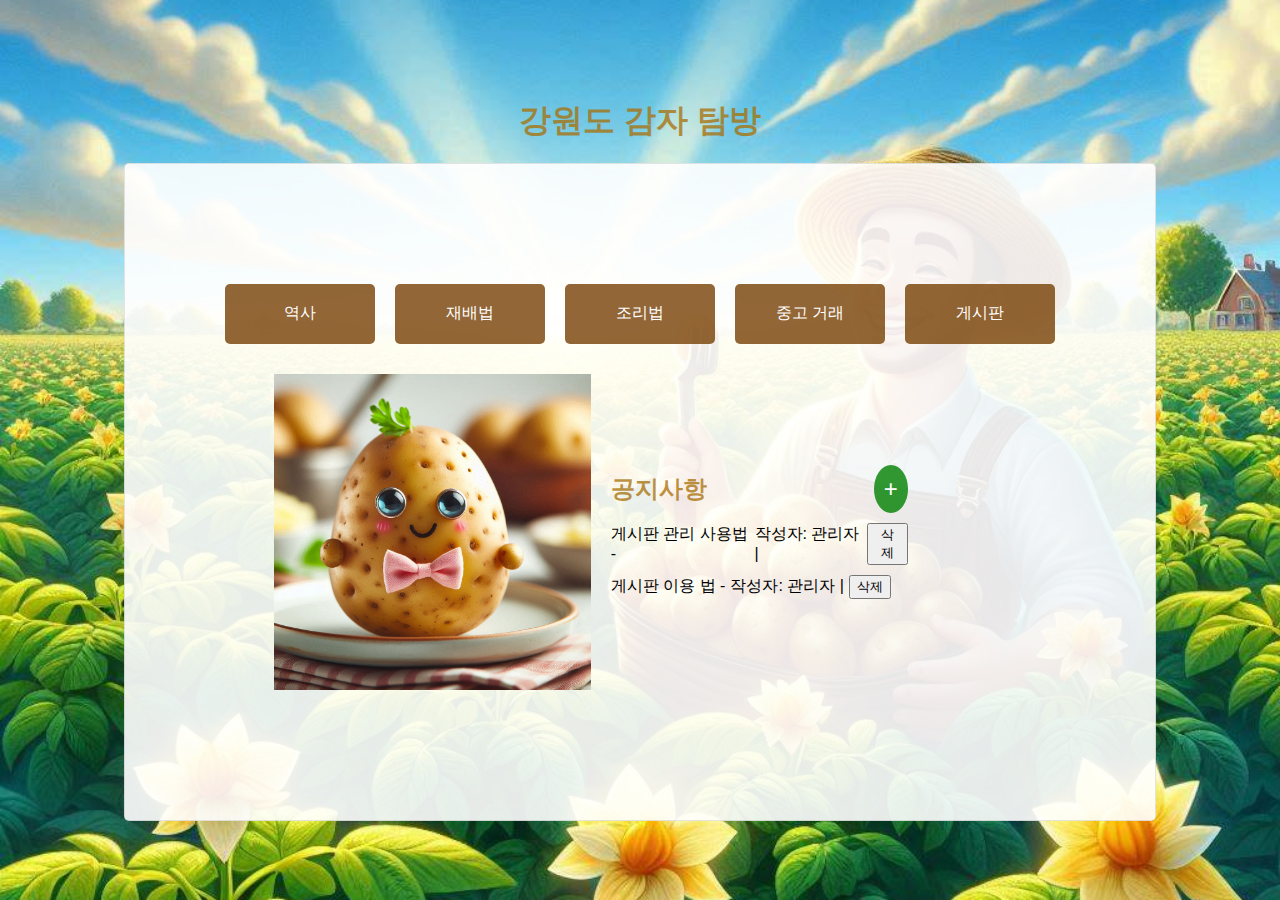
<file: index.html>
<!DOCTYPE html>
<html>
<head>
    <title>강원도 감자 탐방</title>
    <link rel="stylesheet" href="style.css" />
    <script defer src="index.js"></script>
</head>
<body>
    <div class="container">
        <h1>강원도 감자 탐방</h1>
        <div class="content">
            <div class="buttons">
                <button class="button" onclick="location.href='history.html'">역사</button>
                <button class="button" onclick="location.href='cultivation.html'">재배법</button>
                <button class="button" onclick="location.href='cooking.html'">조리법</button>
                <button class="button" onclick="location.href='Second-Hand.html'">중고 거래</button>
                <button class="button" onclick="location.href='board.html'">게시판</button>
            </div>
            <div class="main-content" id="mainContent">
                <div class="image-and-notice">
                    <img src="media/potato1.jpg" alt="강원도 감자 탐방 이미지" id="potatoImage">
                    <div class="notice-tab">
                        <div class="notice-header">
                            <h2>공지사항</h2>
                            <button class="add-button" onclick="location.href='add-notice.html'">+</button>
                        </div>
                        <ul class="notice-list" id="noticeList"></ul>
                    </div>
                </div>
            </div>
        </div>
    </div>
</body>
</html>
</file>
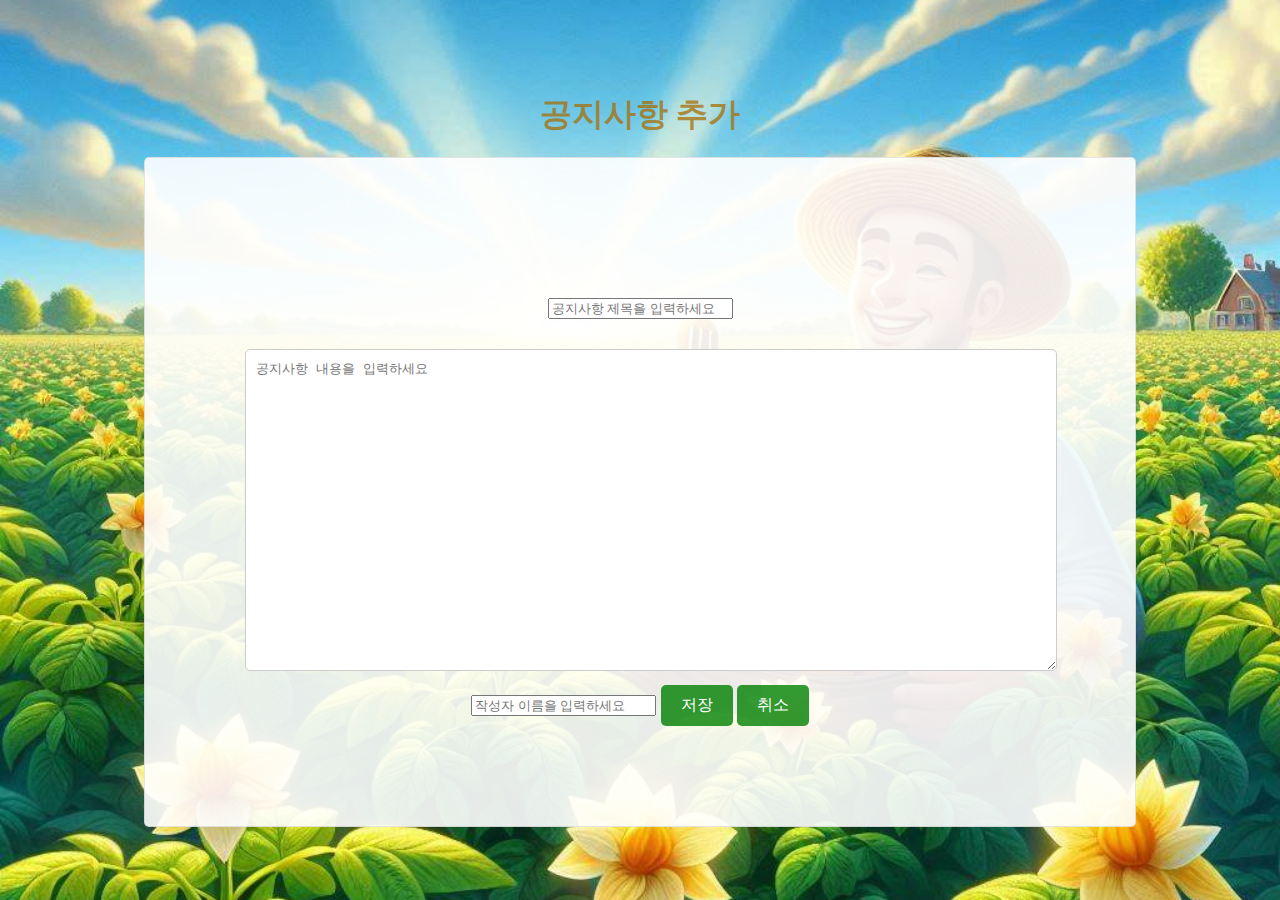
<file: add-notice.html>
<!DOCTYPE html>
<html>
<head>
    <title>공지사항 추가</title>
    <link rel="stylesheet" href="style.css" />
    <script defer src="add-notice.js"></script>
</head>
<body>
    <div class="container">
        <h1>공지사항 추가</h1>
        <div class="content">
            <div class="notice-form">
                <input type="text" class="title" id="titleInput" placeholder="공지사항 제목을 입력하세요"> 
                <textarea rows="20" id="noticeInput" placeholder="공지사항 내용을 입력하세요"></textarea>
                <input type="text" id="authorInput" placeholder="작성자 이름을 입력하세요" />
                <button onclick="saveNotice()">저장</button>
                <button onclick="cancel()">취소</button>
            </div>
        </div>
    </div>
</body>
</html>
</file>
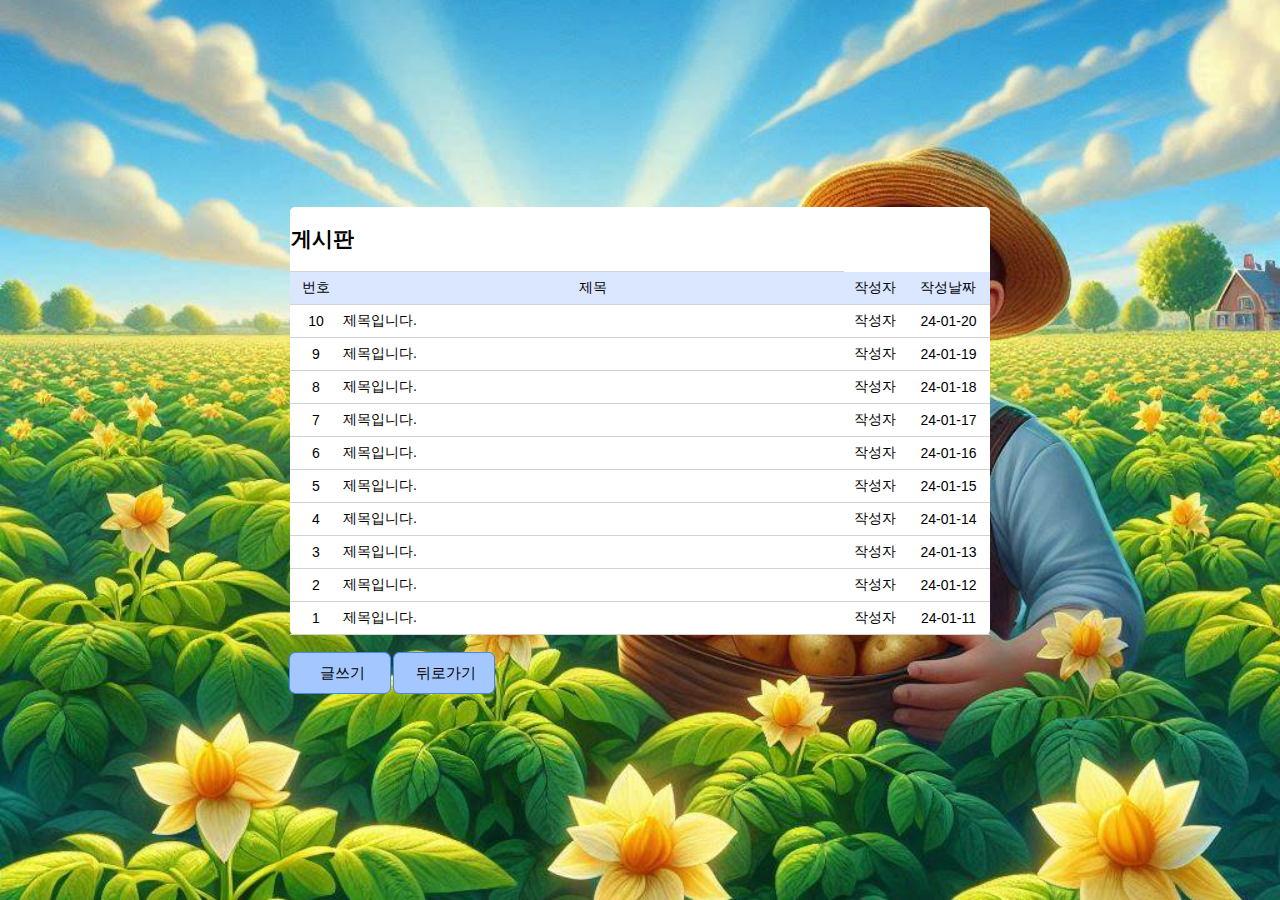
<file: board.html>
<!DOCTYPE html>
<html>
<head>
    <link rel="stylesheet" href="style.css" />
    <script defer src="index.js"></script>
    <title>게시판</title>
    <style>
        table {
            margin: auto;
            width: 700px;
            border-radius: 5px;
            border-collapse: collapse;
            border-top: none;
            background-color: white;
        }

        .header {
            background-color: rgb(218, 231, 255);
            text-align: center;
        }

        .table td,
        .table th {
            border-bottom: 1px lightgray solid;
            height: 30px;
            font-size: 14px;
        }

        .num {
            width: 50px;
        }

        .title {
            width: 500px;
        }

        .body {
            text-align: center;
        }

        .body .title {
            text-align: left;
        }

        button {
            width: 100px;
            height: 40px;
            font-size: 15px;
            border: 0;
            outline: 1.5px rgb(68, 136, 244) solid;
            border-radius: 5px;
            padding-left: 10px;
            background-color: rgb(164, 199, 255);
        }

        button:active {
            width: 100px;
            height: 40px;
            font-size: 15px;
            border: 0;
            border-radius: 5px;
            outline: 1.5px rgb(27, 76, 155) solid;
            padding-left: 10px;
            background-color: rgb(68, 136, 244);
        }
    </style>
</head>

<body>
    <div id="container">
        <div id="content">
            <table class="table">
                <tr>
                    <td colspan="2">
                        <h2>게시판</h2>
                    </td>
                </tr>
                <tr class="header">
                    <td class="num">번호</td>
                    <td class="title">제목</td>
                    <td>작성자</td>
                    <td>작성날짜</td>
                </tr>
                <script>
                    var i, day = 20;
                    for (i = 10; i > 0; i--) {
                        document.write("<tr class='body'>");
                        document.write("<td>" + i + "</td>");
                        document.write("<td class='title'>제목입니다.</td>");
                        document.write("<td>작성자</td>");
                        document.write("<td>24-01-" + day-- + "</td>");
                        document.write("</tr>");
                    }
                </script>
            </table>
            <br>
            <tr>
                <td><button onclick="location.href='write.html'">글쓰기</button></td>
                <td><button class="back-button" onclick="goBack()">뒤로가기</button></td>
            </tr>
            
        </div>
    </div>

</body>

</html>
</file>
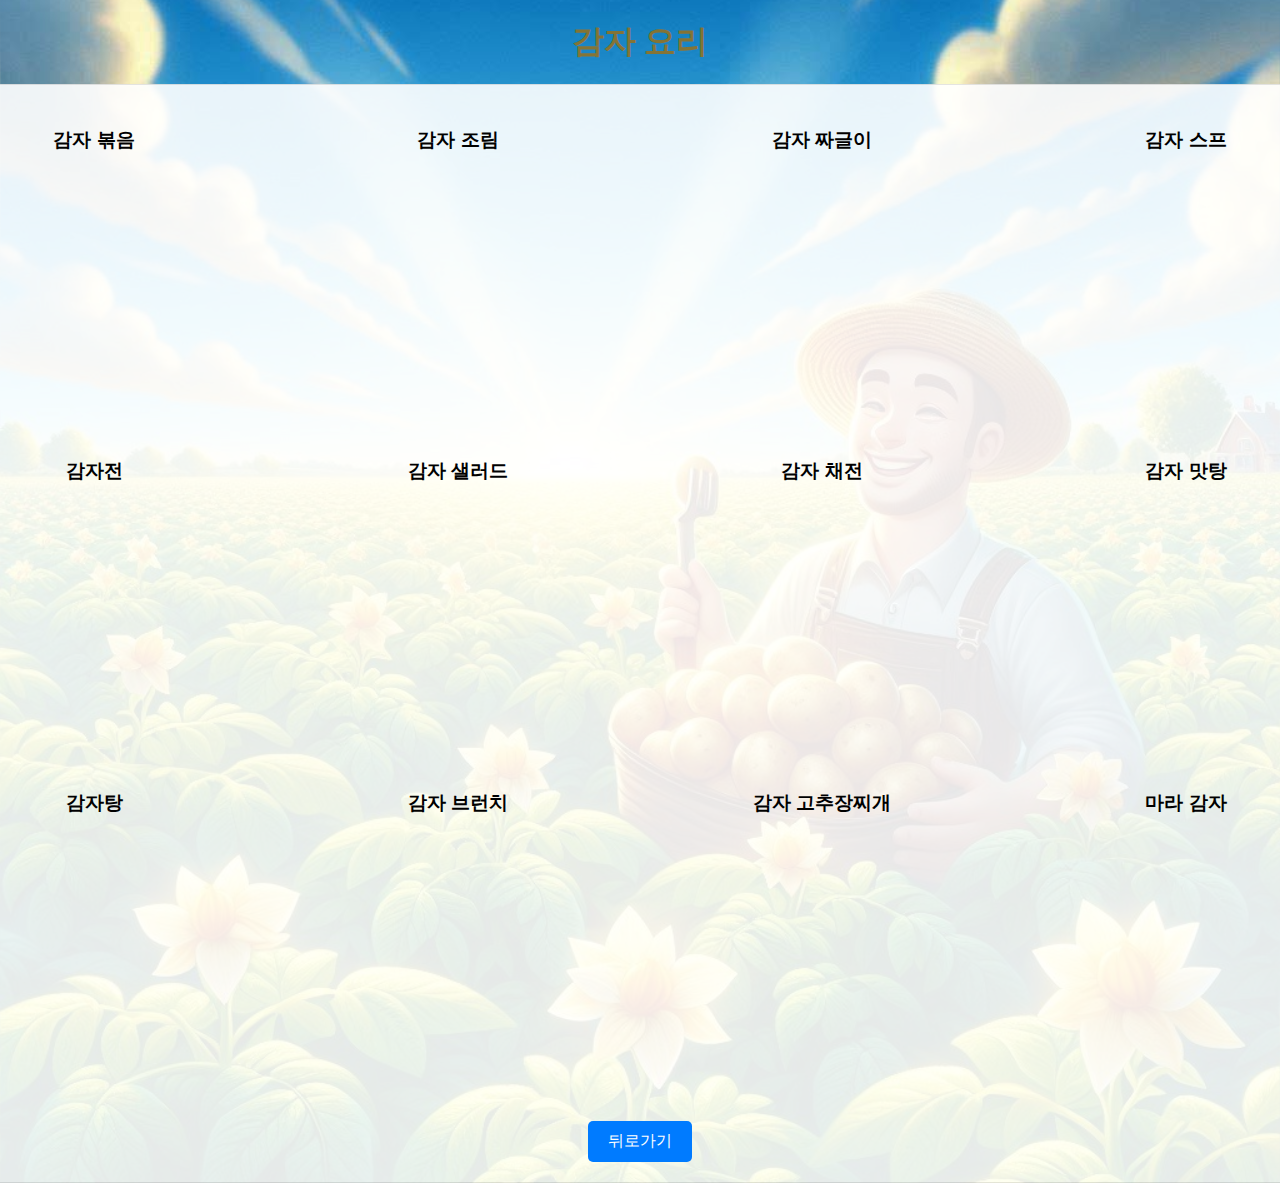
<file: cooking.html>
<!DOCTYPE html>
<html>
<head>
    <title>감자 요리</title>
    <link rel="stylesheet" href="history.css">
    <script defer src="index.js"></script>
    <style>
        iframe {margin: 30px;}
    </style>
</head>
<body>
    <div class="container">
        <h1> 감자 요리 </h1>
        <div class="content">
            <div class="history-section">
                <table>
                    <tr>
                        <td>
                            <h3>감자 볶음</h3>
                            <iframe width="300" height="200" src="https://www.youtube.com/embed/LTcCF262210?si=7_Tsd_aiKqSx5szi" 
                            title="YouTube video player" frameborder="0" allow="accelerometer; autoplay; clipboard-write; encrypted-media; gyroscope; picture-in-picture; web-share" 
                            referrerpolicy="strict-origin-when-cross-origin" allowfullscreen></iframe>
                        </td>
                        <td>
                            <h3>감자 조림</h3>
                            <iframe width="300" height="200" src="https://www.youtube.com/embed/3gQwydGHIG8?si=NB1xIr7ldR3Ys4a3" 
                            title="YouTube video player" frameborder="0" allow="accelerometer; autoplay; clipboard-write; encrypted-media; gyroscope; picture-in-picture; web-share"
                            referrerpolicy="strict-origin-when-cross-origin" allowfullscreen></iframe>
                        </td>
                        <td>
                            <h3>감자 짜글이</h3>
                            <iframe width="300" height="200" src="https://www.youtube.com/embed/wpUsg7f-F4o?si=xEeC8ydxlj3zspNu" 
                            title="YouTube video player" frameborder="0" allow="accelerometer; autoplay; clipboard-write; encrypted-media; gyroscope; picture-in-picture; web-share"
                            referrerpolicy="strict-origin-when-cross-origin" allowfullscreen></iframe>
                        </td>
                        <td>
                            <h3>감자 스프</h3>
                            <iframe width="300" height="200" src="https://www.youtube.com/embed/j0-_vTbLALM?si=3ogRTUnXhh_VJSzD" 
                            title="YouTube video player" frameborder="0" allow="accelerometer; autoplay; clipboard-write; encrypted-media; gyroscope; picture-in-picture; web-share" 
                            referrerpolicy="strict-origin-when-cross-origin" allowfullscreen></iframe>
                        </td>
                    </tr>
                    <tr>
                        <td>
                            <h3>감자전</h3>
                            <iframe width="300" height="200" src="https://www.youtube.com/embed/be4lfTE5wXw?si=CGkQCcFmU9f2cxH5" 
                            title="YouTube video player" frameborder="0" allow="accelerometer; autoplay; clipboard-write; encrypted-media; gyroscope; picture-in-picture; web-share"
                            referrerpolicy="strict-origin-when-cross-origin" allowfullscreen></iframe>
                        </td>
                        <td>
                            <h3>감자 샐러드</h3>
                            <iframe width="300" height="200" src="https://www.youtube.com/embed/MiMqBDiGvRQ?si=0I7fQ3o1FLZPzFSY" 
                            title="YouTube video player" frameborder="0" allow="accelerometer; autoplay; clipboard-write; encrypted-media; gyroscope; picture-in-picture; web-share"
                            referrerpolicy="strict-origin-when-cross-origin" allowfullscreen></iframe>
                        </td>
                        <td>
                            <h3>감자 채전</h3>
                            <iframe width="300" height="200" src="https://www.youtube.com/embed/cAcwAj4ayjA?si=kN2DEsXKOf2r0Mjf" 
                            title="YouTube video player" frameborder="0" allow="accelerometer; autoplay; clipboard-write; encrypted-media; gyroscope; picture-in-picture; web-share"
                            referrerpolicy="strict-origin-when-cross-origin" allowfullscreen></iframe>
                        </td>
                        <td>
                            <h3>감자 맛탕</h3>
                            <iframe width="300" height="200" src="https://www.youtube.com/embed/zUHc6_0DZL8?si=DXL6N9P6pHQUOZXE"
                            title="YouTube video player" frameborder="0" allow="accelerometer; autoplay; clipboard-write; encrypted-media; gyroscope; picture-in-picture; web-share"
                            referrerpolicy="strict-origin-when-cross-origin" allowfullscreen></iframe>
                        </td>
                    </tr>
                    <tr>
                        <td>
                            <h3>감자탕</h3>
                            <iframe width="300" height="200" src="https://www.youtube.com/embed/6hLnQ5c03L8?si=jhcDKppta3KgbTbT"
                            title="YouTube video player" frameborder="0" allow="accelerometer; autoplay; clipboard-write; encrypted-media; gyroscope; picture-in-picture; web-share"
                            referrerpolicy="strict-origin-when-cross-origin" allowfullscreen></iframe>
                        </td>
                        <td>
                            <h3>감자 브런치</h3>
                            <iframe width="300" height="200" src="https://www.youtube.com/embed/K9XBQSQtti0?si=WIf3EmN9gMRSDc3n"
                            title="YouTube video player" frameborder="0" allow="accelerometer; autoplay; clipboard-write; encrypted-media; gyroscope; picture-in-picture; web-share"
                            referrerpolicy="strict-origin-when-cross-origin" allowfullscreen></iframe>
                        </td>
                        <td>
                            <h3>감자 고추장찌개</h3>
                            <iframe width="300" height="200" src="https://www.youtube.com/embed/Vfu_dJ4SAiU?si=ttf6IhBCIvj2wrgE"
                            title="YouTube video player" frameborder="0" allow="accelerometer; autoplay; clipboard-write; encrypted-media; gyroscope; picture-in-picture; web-share"
                            referrerpolicy="strict-origin-when-cross-origin" allowfullscreen></iframe>
                        </td>
                        <td>
                            <h3>마라 감자</h3>
                            <iframe width="300" height="200" src="https://www.youtube.com/embed/b2AXKI76rKI?si=pgNbCCXoFwx1O0H8"
                            title="YouTube video player" frameborder="0" allow="accelerometer; autoplay; clipboard-write; encrypted-media; gyroscope; picture-in-picture; web-share"
                            referrerpolicy="strict-origin-when-cross-origin" allowfullscreen></iframe>
                        </td>
                    </tr>
                </table>
                <button class="back-button" onclick="goBack()">뒤로가기</button>
            </div>
        </div>
    </div>
</body>
</html>
</file>
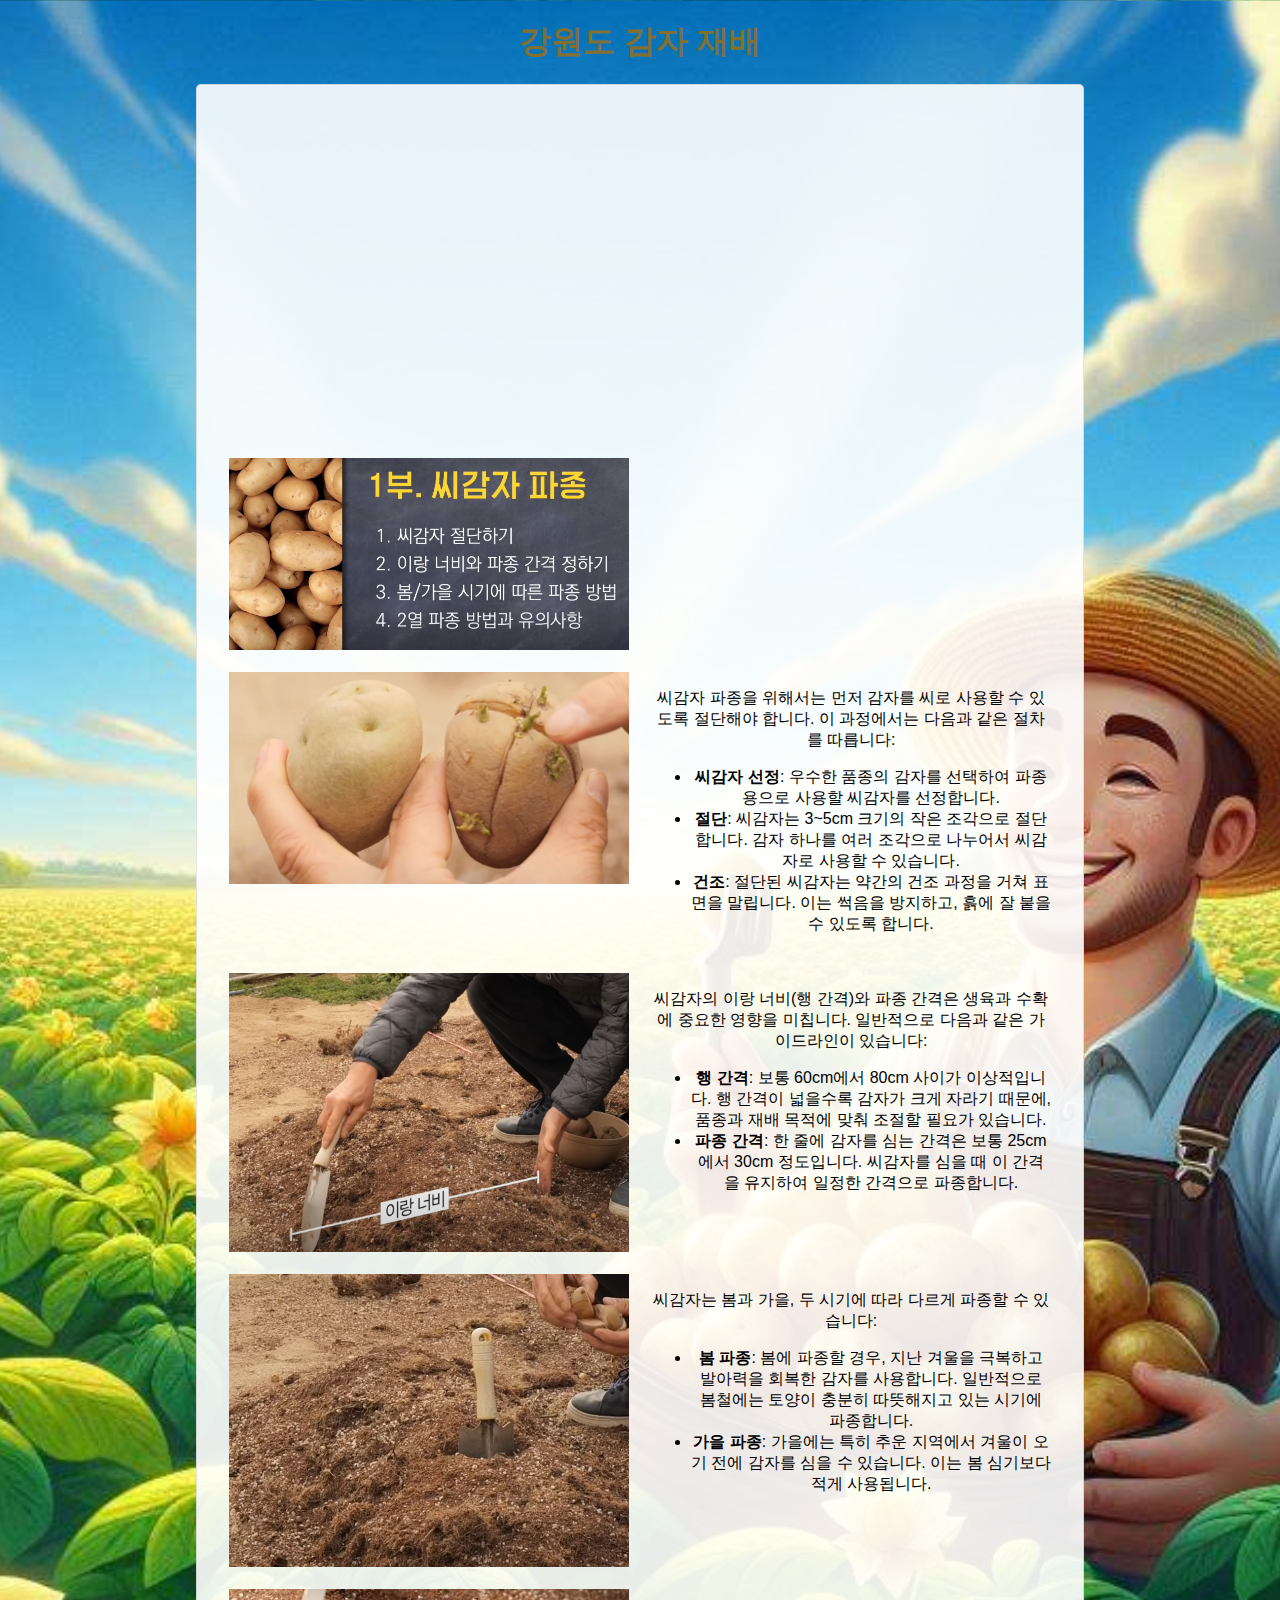
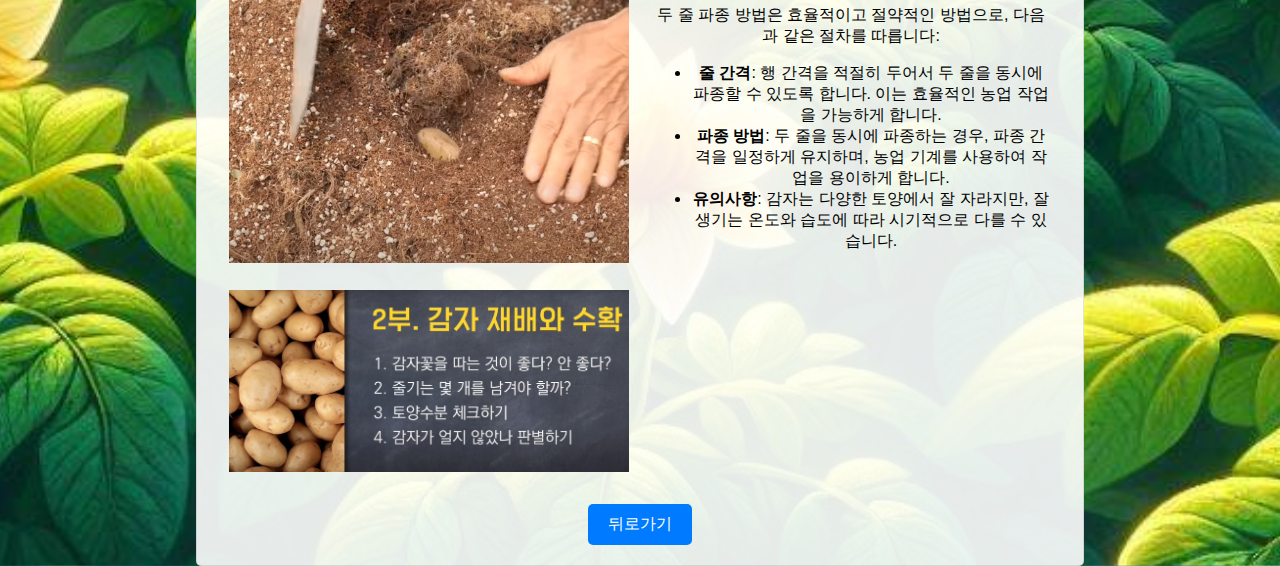
<file: cultivation.html>
<!DOCTYPE html>
<html lang="en">
<head>
    <title>강원도 감자 재배법</title>
    <link rel="stylesheet" href="history.css">
    <script defer src="index.js"></script>
    <style>
        table {
            width: 100%;
        }
        td {
            vertical-align: top;
            padding: 10px;
        }
        .text-cell {
            width: 400px;
        }
        .image-cell img {
            width: 100%;
            height: auto;
        }
    </style>
</head>
<body>
    <div class="container">
        <h1>강원도 감자 재배</h1>
        <div class="content">
            <div class="history-section">
                <table>
                    <tr>
                        <td colspan="2">
                            <iframe width="560" height="315" src="https://www.youtube.com/embed/CLraTCLg2ig?si=Hr1uM7bz5U0MJy-G" title="YouTube video player"
                            frameborder="0" allow="accelerometer; autoplay; clipboard-write; encrypted-media; gyroscope; picture-in-picture; web-share" 
                            referrerpolicy="strict-origin-when-cross-origin" allowfullscreen></iframe>
                        </td>
                    </tr>
                    <tr>
                        <td class="image-cell">
                            <img src="media/1-0.jpg">
                        </td>
                        <td class="text-cell">
                        
                        </td>
                    </tr>
                    <tr>
                        <td class="image-cell">
                            <img src="media/1-1.jpg">
                        </td>
                        <td class="text-cell">
                            <p>씨감자 파종을 위해서는 먼저 감자를 씨로 사용할 수 있도록 절단해야 합니다. 이 과정에서는 다음과 같은 절차를 따릅니다:</p>
                            <ul>
                                <li>
                                    <b>씨감자 선정</b>: 우수한 품종의 감자를 선택하여 파종용으로 사용할 씨감자를 선정합니다.
                                </li>
                                <li>
                                    <b>절단</b>: 씨감자는 3~5cm 크기의 작은 조각으로 절단합니다. 감자 하나를 여러 조각으로 나누어서 씨감자로 사용할 수 있습니다.    
                                </li>
                                <li>
                                    <b>건조</b>: 절단된 씨감자는 약간의 건조 과정을 거쳐 표면을 말립니다. 이는 썩음을 방지하고, 흙에 잘 붙을 수 있도록 합니다.
                                </li>
                            </ul>                        
                        </td>
                    </tr>
                    <tr>
                        <td class="image-cell">
                            <img src="media/1-2.jpg">
                        </td>
                        <td class="text-cell">
                            <p>씨감자의 이랑 너비(행 간격)와 파종 간격은 생육과 수확에 중요한 영향을 미칩니다. 일반적으로 다음과 같은 가이드라인이 있습니다:</p>
                            <ul>
                                <li>
                                    <b>행 간격</b>: 보통 60cm에서 80cm 사이가 이상적입니다. 행 간격이 넓을수록 감자가 크게 자라기 때문에, 품종과 재배 목적에 맞춰 조절할 필요가 있습니다.
                                </li>
                                <li>
                                    <b>파종 간격</b>: 한 줄에 감자를 심는 간격은 보통 25cm에서 30cm 정도입니다. 씨감자를 심을 때 이 간격을 유지하여 일정한 간격으로 파종합니다.
                                </li>
                            </ul>
                                
                        </td>
                    </tr>
                    <tr>
                        <td class="image-cell">
                            <img src="media/1-3.jpg">
                        </td>
                        <td class="text-cell">
                            <p>씨감자는 봄과 가을, 두 시기에 따라 다르게 파종할 수 있습니다:</p>
                            <ul>
                                <li>
                                    <b>봄 파종</b>: 봄에 파종할 경우, 지난 겨울을 극복하고 발아력을 회복한 감자를 사용합니다. 일반적으로 봄철에는 토양이 충분히 따뜻해지고 있는 시기에 파종합니다.
                                </li>
                                <li>
                                    <b>가을 파종</b>: 가을에는 특히 추운 지역에서 겨울이 오기 전에 감자를 심을 수 있습니다. 이는 봄 심기보다 적게 사용됩니다.
                                </li>
                            </ul>
                        </td>
                    </tr>
                    <tr>
                        <td class="image-cell">
                            <img src="media/1-4.jpg">
                        </td>
                        <td class="text-cell">
                            <p>두 줄 파종 방법은 효율적이고 절약적인 방법으로, 다음과 같은 절차를 따릅니다:</p>
                            <ul>
                                <li>
                                    <b>줄 간격</b>: 행 간격을 적절히 두어서 두 줄을 동시에 파종할 수 있도록 합니다. 이는 효율적인 농업 작업을 가능하게 합니다.
                                </li>
                                <li>
                                    <b>파종 방법</b>: 두 줄을 동시에 파종하는 경우, 파종 간격을 일정하게 유지하며, 농업 기계를 사용하여 작업을 용이하게 합니다.
                                </li>
                                <li>
                                    <b>유의사항</b>: 감자는 다양한 토양에서 잘 자라지만, 잘 생기는 온도와 습도에 따라 시기적으로 다를 수 있습니다.
                                </li>
                            </ul>
                        </td>
                    </tr>
                    <tr>
                        <td class="image-cell">
                            <img src="media/2-0.jpg">
                        </td>
                        <td class="text-cell">
                            
                        </td>
                    </tr>
                </table>
                <button class="back-button" onclick="goBack()">뒤로가기</button>
            </div>
        </div>
    </div>
</body>
</html>
</file>
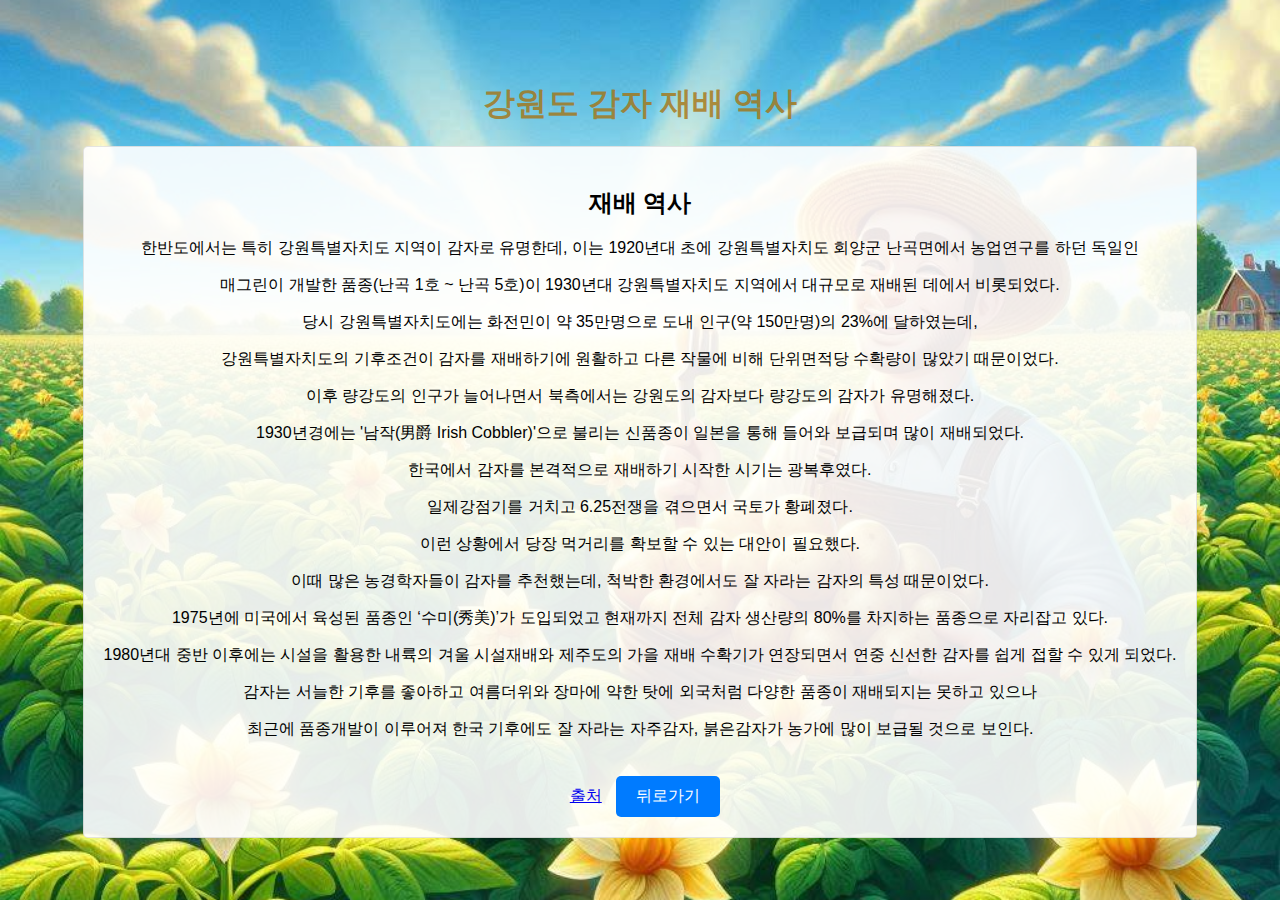
<file: history.html>
<!DOCTYPE html>
<html>
<head>
    <title>강원도 감자 재배 역사</title>
    <link rel="stylesheet" href="history.css">
    <script defer src="index.js"></script>
    <style>
        a {
            padding: 10px;
        }
    </style>
</head>
<body>
    <div class="container">
        <h1>강원도 감자 재배 역사</h1>
        <div class="content">
            <div class="history-section">
                <div class="history-section">
                    <h2>재배 역사</h2>
                    <p>한반도에서는 특히 강원특별자치도 지역이 감자로 유명한데, 이는 1920년대 초에 강원특별자치도 회양군 난곡면에서 농업연구를 하던 독일인 
                    <p>매그린이 개발한 품종(난곡 1호 ~ 난곡 5호)이 1930년대 강원특별자치도 지역에서 대규모로 재배된 데에서 비롯되었다.</p>
                    <p> 당시 강원특별자치도에는 화전민이 약 35만명으로 도내 인구(약 150만명)의 23%에 달하였는데,</p>
                    <p>강원특별자치도의 기후조건이 감자를 재배하기에 원활하고 다른 작물에 비해 단위면적당 수확량이 많았기 때문이었다.</p>
                    <p>이후 량강도의 인구가 늘어나면서 북측에서는 강원도의 감자보다 량강도의 감자가 유명해졌다.</p> 
                    <p>1930년경에는 '남작(男爵 Irish Cobbler)'으로 불리는 신품종이 일본을 통해 들어와 보급되며 많이 재배되었다.</p>
                    <p>한국에서 감자를 본격적으로 재배하기 시작한 시기는 광복후였다.</p>
                    <p>일제강점기를 거치고 6.25전쟁을 겪으면서 국토가 황폐졌다. </p>
                    <p>이런 상황에서 당장 먹거리를 확보할 수 있는 대안이 필요했다.</p> 
                    <p>이때 많은 농경학자들이 감자를 추천했는데, 척박한 환경에서도 잘 자라는 감자의 특성 때문이었다.</p>
                    <p>1975년에 미국에서 육성된 품종인 ‘수미(秀美)’가 도입되었고 현재까지 전체 감자 생산량의 80%를 차지하는 품종으로 자리잡고 있다.</p> 
                    <p>1980년대 중반 이후에는 시설을 활용한 내륙의 겨울 시설재배와 제주도의 가을 재배 수확기가 연장되면서 연중 신선한 감자를 쉽게 접할 수 있게 되었다.</p>
                    <p>감자는 서늘한 기후를 좋아하고 여름더위와 장마에 약한 탓에 외국처럼 다양한 품종이 재배되지는 못하고 있으나</p>
                    <p> 최근에 품종개발이 이루어져 한국 기후에도 잘 자라는 자주감자, 붉은감자가 농가에 많이 보급될 것으로 보인다.</p>
                    
                    <a href="https://ko.wikipedia.org/wiki/%EA%B0%90%EC%9E%90">출처</a>

                    <button class="back-button" onclick="goBack()">뒤로가기</button>
                </div>
            </div>
        </div>
    </div>
</body>
</html>
</file>
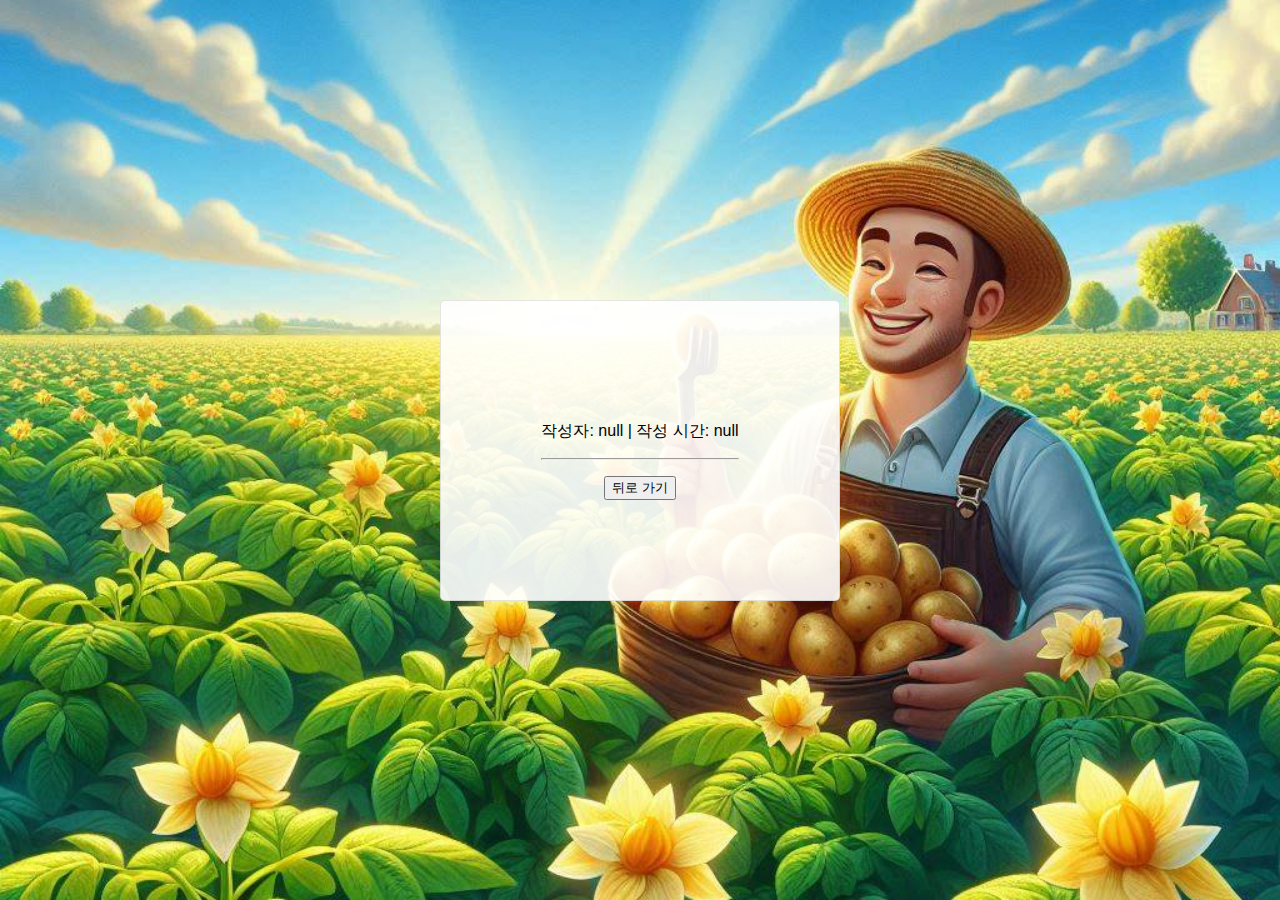
<file: notice-detail.html>
<!DOCTYPE html>
<html>
<head>
    <title>공지사항 상세 내용</title>
    <link rel="stylesheet" href="style.css" />
</head>
<body>
    <div class="container">
        <div class="content">
            <div class="notice-detail">
                <h1 id="noticeTitle"></h1>
                <p id="noticeAuthor"></p>
                <hr>
                <p id="noticeContent"></p>
            </div>
            <button onclick="goBack()">뒤로 가기</button>
        </div>
    </div>
    <script src="notice-detail.js"></script>
</body>
</html>
</file>
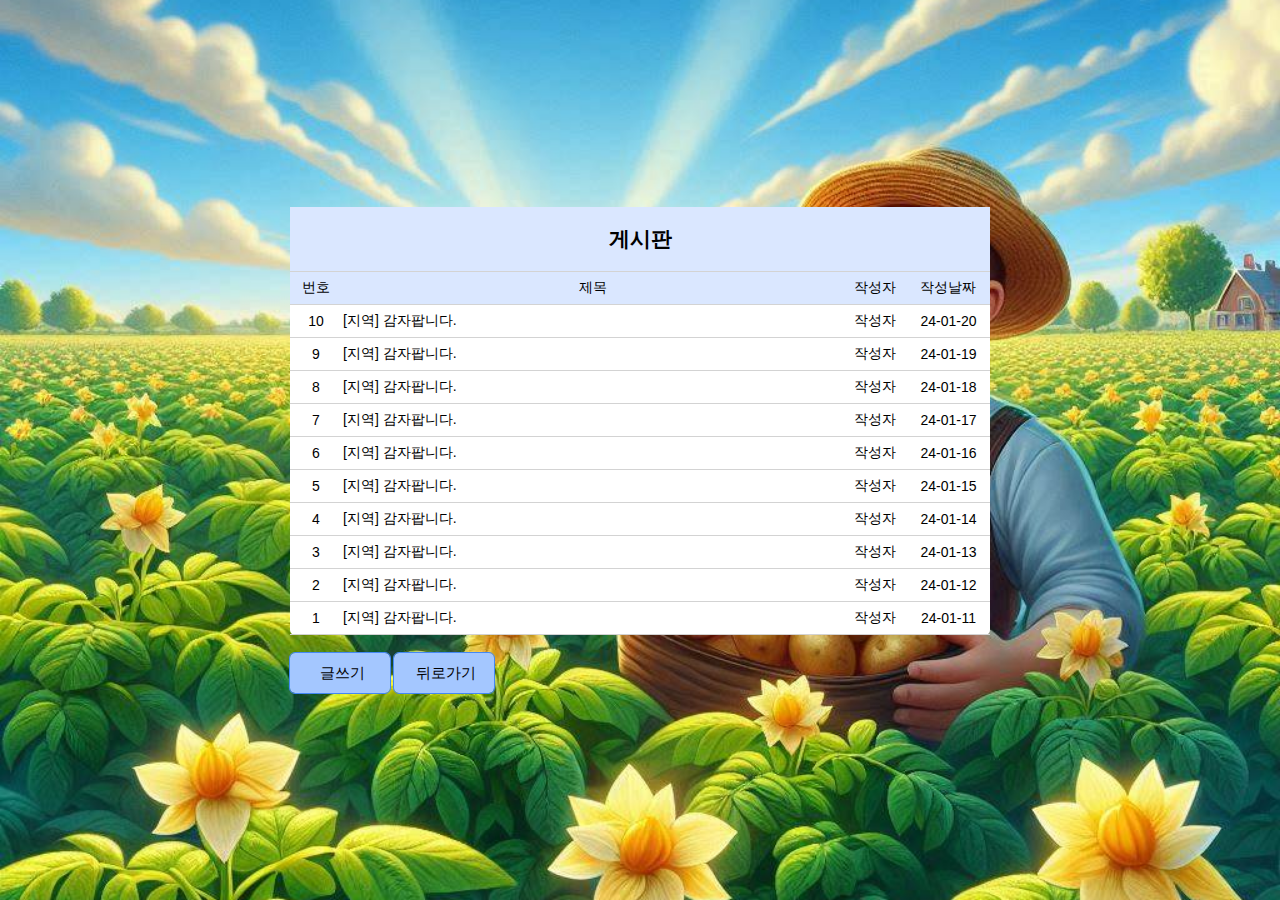
<file: Second-Hand.html>
<!DOCTYPE html>
<html>
<head>
    <link rel="stylesheet" href="style.css" />
    <script defer src="index.js"></script>
    <title>중고 거래</title>
    <style>
        table {
            margin: auto;
            width: 700px;
            border-radius: 5px;
            border-collapse: collapse;
            border-top: none;
            background-color: white;
        }
        .header {
            background-color: rgb(218, 231, 255);
            text-align: center;
        }
        .table td, .table th {
            border-bottom: 1px lightgray solid; 
            height: 30px;
            font-size: 14px;
        }
        .num {
            width: 50px;
        }
        .title {
            width: 500px;
        }
        .body {
            text-align: center;
        }
        .body .title {
            text-align: left;
        }
        button {
            width: 100px;
            height: 40px;
            font-size: 15px;
            border: 0;
            outline: 1.5px rgb(68, 136, 244) solid;
            border-radius: 5px;
            padding-left: 10px;
            background-color: rgb(164, 199, 255);
        }
        button:active {
            outline: 1.5px rgb(27, 76, 155) solid;
            background-color: rgb(68, 136, 244);
        }
    </style>
    <script>
        function updateFormTitle() {
            var select = document.getElementById("regionSelect");
            var selectedOption = select.options[select.selectedIndex].text;
            var formTitle = document.getElementById("formTitle");
            formTitle.textContent = "[" + selectedOption + "] 감자팝니다.";
        }
    </script>
</head>
<body>
    <div id="container">
        <div id="content">
            <table class="table">
                <tr>
                    <td colspan="4" class="header"><h2>게시판</h2></td>
                </tr>
                <tr class="header">
                    <td class="num">번호</td>
                    <td class="title">제목</td>
                    <td>작성자</td>
                    <td>작성날짜</td>
                </tr>
                <script>
                    var i, day = 20;
                    for (i = 10; i > 0; i--) {
                        document.write("<tr class='body'>");
                        document.write("<td>" + i +"</td>");
                        document.write("<td class='title'>[지역] 감자팝니다.</td>"); 
                        document.write("<td>작성자</td>"); 
                        document.write("<td>24-01-" + day-- + "</td>");
                        document.write("</tr>");
                    }
                </script>
            </table>
            <br>
                <tr>
                    <td><button onclick="location.href='Second-write.html'">글쓰기</button></td>
                    <td><button class="back-button" onclick="goBack()">뒤로가기</button></td>
                </tr>
           
    </div>
</body>
</html>
</file>
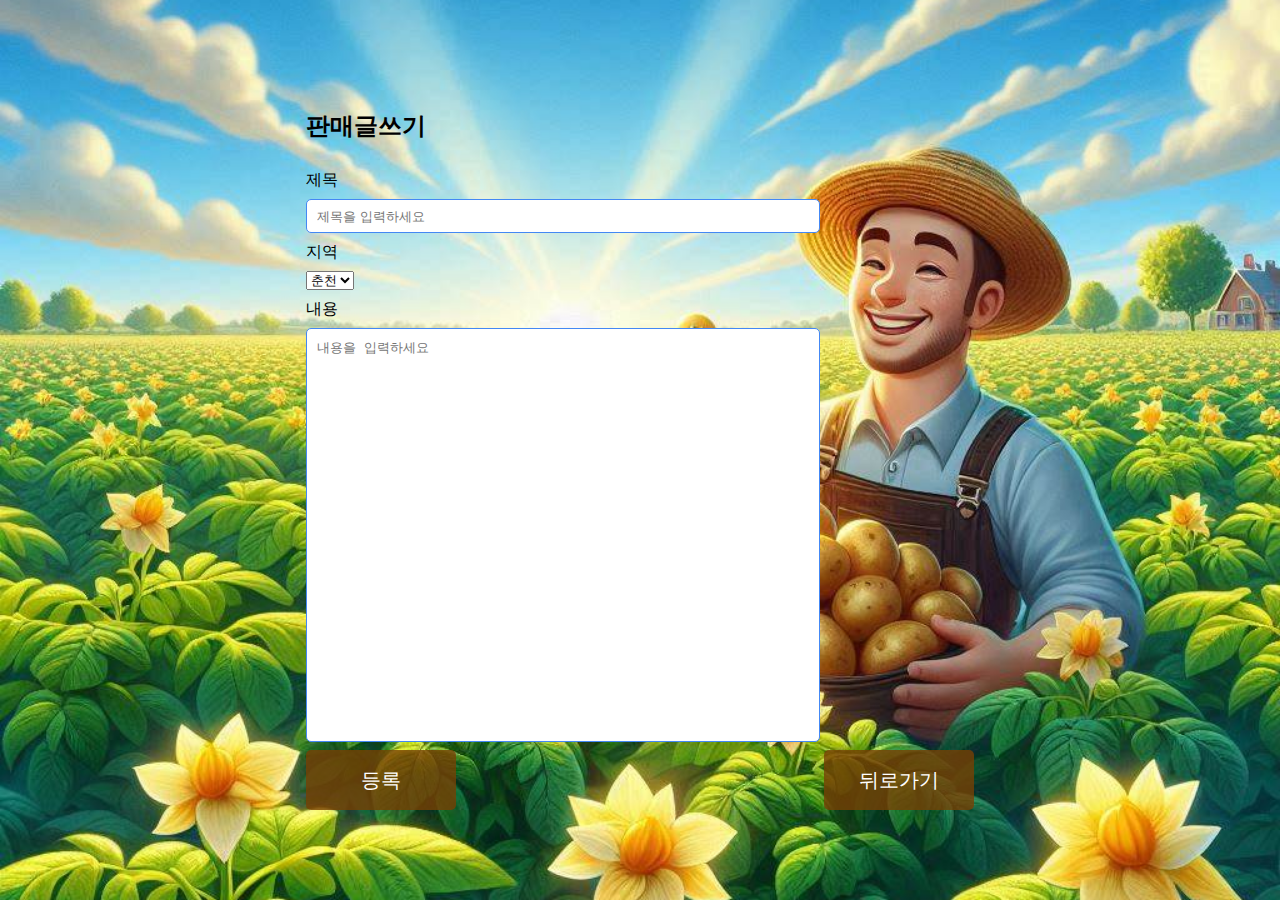
<file: second-write.html>
<!DOCTYPE html>
<html>

<head>
    <link rel="stylesheet" href="style.css" />
    <script defer src="index.js"></script>
    <title>판매글쓰기</title>
    <style>
         table {
            margin: auto;
        }

        input[type="text"] {
            border: 1.5px rgb(68, 136, 244) solid;
            width: 500px;
            height: 30px;
            border-radius: 5px;
            padding-left: 10px;
        }

        textarea {
            border: 1.5px rgb(68, 136, 244) solid;
            width: 500px;
            height: 400px;
            border-radius: 5px;
            padding-left: 10px;
            padding-top: 10px;
            resize: none;
        }

        .header {
            height: 30px;
        }

        .button {
            background-color: rgba(119, 64, 4, 0.8);
            border: none;
            border-radius: 5px;
            color: white;
            padding: 12px 20px;
            font-size: 20px;
            cursor: pointer;
            transition: background-color 0.3s ease;
        }

        .button:hover {
            background-color: rgba(119, 64, 4, 1);
        }
    </style>
</head>

<body>
    <div id="container">

        <form action="Second-Hand.html" method="post">
            <table>
                <tr>
                    <td>
                        <h2>판매글쓰기</h2>
                    </td>
                </tr>
                <tr>
                    <td class="header">제목</td>
                </tr>
                <tr>
                    <td><input type="text" placeholder="제목을 입력하세요" name="title"></td>
                </tr>
                <tr>
                    <td class="header">지역</td>
                </tr>
                <tr>
                    <td>
                        <select name="header">
                            <option value="chuncheon">춘천</option>
                            <option value="wonju">원주</option>
                            <option value="gangneung">강릉</option>
                            <option value="sokcho">속초</option>
                            <option value="donghae">동해</option>
                            <option value="samcheok">삼척</option>
                            <option value="taebaek">태백</option>
                            <option value="goseong">고성</option>
                            <option value="yanggu">양구</option>
                            <option value="yangyang">양양</option>
                            <option value="yeongwol">영월</option>
                            <option value="inje">인제</option>
                            <option value="jeongseon">정선</option>
                            <option value="cheorwon">철원</option>
                            <option value="pyeongchang">평창</option>
                            <option value="hongcheon">홍천</option>
                            <option value="hwacheon">화천</option>
                            <option value="hoengseong">횡성</option>
                        </select>
                    </td>
                </tr>
                <tr>
                    <td class="header">내용</td>
                </tr>
                <tr>
                    <td><textarea placeholder="내용을 입력하세요" name="detail"></textarea></td>
                </tr>
                <tr>
                    <td><input type="button" value="등록" class="button" onclick="showAlert()"></td>
                    <td><input type="button" value="뒤로가기" class="button" onclick="goBack()"></td>
                </tr>

            </table>
        </form>
    </div>

</body>

</html>
</file>
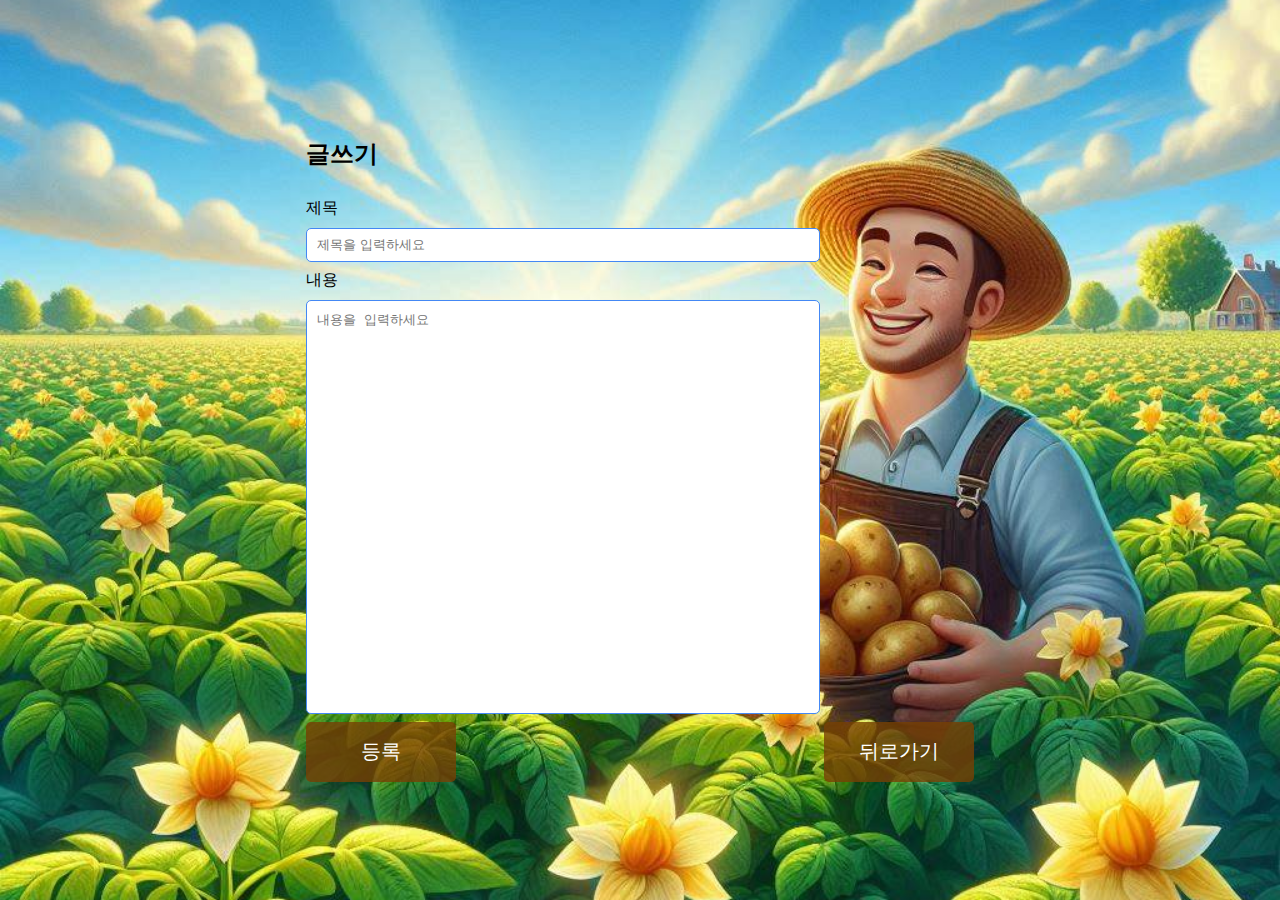
<file: write.html>
<!DOCTYPE html>
<html>

<head>
    <link rel="stylesheet" href="style.css" />
    <script defer src="index.js"></script>
    <title>글쓰기</title>
    <style>
        table {
            margin: auto;
        }

        input[type="text"] {
            border: 1.5px rgb(68, 136, 244) solid;
            width: 500px;
            height: 30px;
            border-radius: 5px;
            padding-left: 10px;
        }

        textarea {
            border: 1.5px rgb(68, 136, 244) solid;
            width: 500px;
            height: 400px;
            border-radius: 5px;
            padding-left: 10px;
            padding-top: 10px;
            resize: none;
        }

        .header {
            height: 30px;
        }

        input[type="submit"] {
            width: 100px;
            height: 40px;
            font-size: 15px;
            border: 0;
            outline: 1.5px rgb(68, 136, 244) solid;
            border-radius: 5px;
            padding-left: 10px;
            background-color: rgb(164, 199, 255);
        }

        .button {
            background-color: rgba(119, 64, 4, 0.8);
            border: none;
            border-radius: 5px;
            color: white;
            padding: 12px 20px;
            font-size: 20px;
            cursor: pointer;
            transition: background-color 0.3s ease;
        }

        .button:hover {
            background-color: rgba(119, 64, 4, 1);
        }
    </style>
</head>

<body>
    <div id="container">

        <form action="board.html" method="post">
            <table>
                <tr>
                    <td>
                        <h2>글쓰기</h2>
                    </td>
                </tr>
                <tr>
                    <td class="header">제목</td>
                </tr>
                <tr>
                    <td><input type="text" placeholder="제목을 입력하세요" name="title"></td>
                </tr>
                <tr>
                    <td class="header">내용</td>
                </tr>
                <tr>
                    <td><textarea placeholder="내용을 입력하세요" name="detail"></textarea></td>
                </tr>
                <tr>
                    <td><input type="button" value="등록" class="button" onclick="showAlert()"></td>
                    <td><input type="button" value="뒤로가기" class="button" onclick="goBack()"></td>
                </tr>

            </table>
        </form>
    </div>

</body>

</html>
</file>
<file: style.css>
body {
    font-family: Arial, sans-serif;
    margin: 0;
    padding: 0;
    background-color: #f0f0f0; 
    display: flex;
    justify-content: center;
    align-items: center;
    min-height: 100vh; 
    background-image: url('media/potatoba.jpg'); 
    background-size: cover; 
    background-position: center; 
}

.container {
    text-align: center;
}

h1 {
    color: rgba(168, 111, 6, 0.749);
    margin: 20px 0;
}

.content {
    display: flex;
    flex-direction: column;
    align-items: center;
    background-color: rgba(255, 255, 255, 0.9); 
    border: 1px solid rgba(0, 0, 0, 0.1); 
    border-radius: 5px; 
    padding: 100px;
}

.image-and-notice {
    margin: 30px;
    display: flex;
    align-items: center; 
    justify-content: center;
    width: 80%;
    gap: 20px; 
}

.content img {
    width: 50%;
    max-width: 400px;
    height: auto;
    display: block;
}

.notice-tab {
    flex-grow: 1;
}

.notice-header {
    display: flex;
    align-items: center;
    justify-content: space-between; 
    margin-bottom: 10px; 
}

.notice-header h2 {
    color: rgba(168, 111, 6, 0.749);
    margin: 0;
}

.add-button {
    background-color: rgba(0, 128, 0, 0.8);
    border: none;
    border-radius: 50%;
    color: white;
    padding: 10px;
    font-size: 24px;
    cursor: pointer;
    transition: background-color 0.3s ease;
    margin-left: 10px;
    display: flex;
    align-items: center; 
}

.add-button:hover {
    background-color: rgba(0, 128, 0, 1);
}

.notice-list {
    list-style-type: none;
    padding: 0;
    margin: 0;
    margin-top: 10px;
}

.notice-list li {
    margin-top: 10px;
    display: flex;
    align-items: baseline; 
}

.notice-list li span {
    margin-right: 5px; 
}

.notice-list li span:last-child {
    margin-right: 0;
}


.notice-form {
    margin-top: 10px;
}

.notice-form textarea {
    width: 100%;
    padding: 10px;
    margin-bottom: 10px;
    border: 1px solid #ccc;
    border-radius: 5px;
    resize: vertical;
}

.notice-form button {
    background-color: rgba(0, 128, 0, 0.8);
    border: none;
    border-radius: 5px;
    color: white;
    padding: 10px 20px;
    font-size: 16px;
    cursor: pointer;
    transition: background-color 0.3s ease;
}

.notice-form button:hover {
    background-color: rgba(0, 128, 0, 1);
}

.buttons {
    display: flex;
    justify-content: center;
    gap: 20px;
    margin-top: 20px;
}

.button {
    background-color: rgba(119, 64, 4, 0.8);
    border: none;
    border-radius: 5px;
    color: white;
    padding: 12px 20px;
    font-size: 16px;
    cursor: pointer;
    transition: background-color 0.3s ease;
    width: 150px;
    height: 60px;
}

.button:hover {
    background-color: rgba(119, 64, 4, 1);
}

.title {
    margin: 30px;
}
</file>
<file: history.css>
body {
    font-family: Arial, sans-serif;
    margin: 0;
    padding: 0;
    background-color: #f0f0f0; 
    display: flex;
    justify-content: center;
    align-items: center;
    min-height: 100vh; 
    background-image: url('media/potatoba.jpg');
    background-size: cover;
    background-position: center; 
}

.container {
    text-align: center;
}

h1 {
    color: rgba(168, 111, 6, 0.749);
    margin: 20px 0;
}

.content {
    display: flex;
    flex-direction: column;
    align-items: center;
    background-color: rgba(255, 255, 255, 0.9); 
    border: 1px solid rgba(0, 0, 0, 0.1); 
    border-radius: 5px; 
    padding: 20px;
}

.image-and-notice {
    margin: 30px;
    display: flex;
    align-items: center; 
    justify-content: center;
    width: 80%;
    gap: 20px; 
}

.content img {
    width: 50%;
    max-width: 400px;
    height: auto;
    display: block;
}

.notice-tab {
    flex-grow: 1;
}

.notice-header {
    display: flex;
    align-items: center;
    justify-content: space-between; 
    margin-bottom: 10px; 
}

.notice-header h2 {
    color: rgba(168, 111, 6, 0.749);
    margin: 0;
}

.add-button {
    background-color: rgba(0, 128, 0, 0.8);
    border: none;
    border-radius: 50%;
    color: white;
    padding: 10px;
    font-size: 24px;
    cursor: pointer;
    transition: background-color 0.3s ease;
    margin-left: 10px;
    display: flex;
    align-items: center; 
}

.add-button:hover {
    background-color: rgba(0, 128, 0, 1);
}

.notice-list {
    list-style-type: none;
    padding: 0;
    margin: 0;
    margin-top: 10px;
}

.notice-list li {
    margin-top: 10px;
    display: flex; 
    align-items: baseline; 
}

.notice-list li span {
    margin-right: 5px; 
}

.notice-list li span:last-child {
    margin-right: 0; 
}


.notice-form {
    margin-top: 10px;
}

.notice-form textarea {
    width: 100%;
    padding: 10px;
    margin-bottom: 10px;
    border: 1px solid #ccc;
    border-radius: 5px;
    resize: vertical;
}

.notice-form button {
    background-color: rgba(0, 128, 0, 0.8);
    border: none;
    border-radius: 5px;
    color: white;
    padding: 10px 20px;
    font-size: 16px;
    cursor: pointer;
    transition: background-color 0.3s ease;
}

.notice-form button:hover {
    background-color: rgba(0, 128, 0, 1);
}

.buttons {
    display: flex;
    justify-content: center;
    gap: 20px;
    margin-top: 20px;
}

.button {
    background-color: rgba(119, 64, 4, 0.8);
    border: none;
    border-radius: 5px;
    color: white;
    padding: 12px 20px;
    font-size: 16px;
    cursor: pointer;
    transition: background-color 0.3s ease;
    width: 120px;
    height: 40px;
}

.button:hover {
    background-color: rgba(119, 64, 4, 1);
}

.back-button {
    margin-top: 20px;
    background-color: #007bff; 
    color: white;
    border: none;
    padding: 10px 20px;
    cursor: pointer;
    border-radius: 5px;
    font-size: 16px;
    transition: background-color 0.3s ease;
}

.back-button:hover {
    background-color: #0056b3; 
}
</file>
